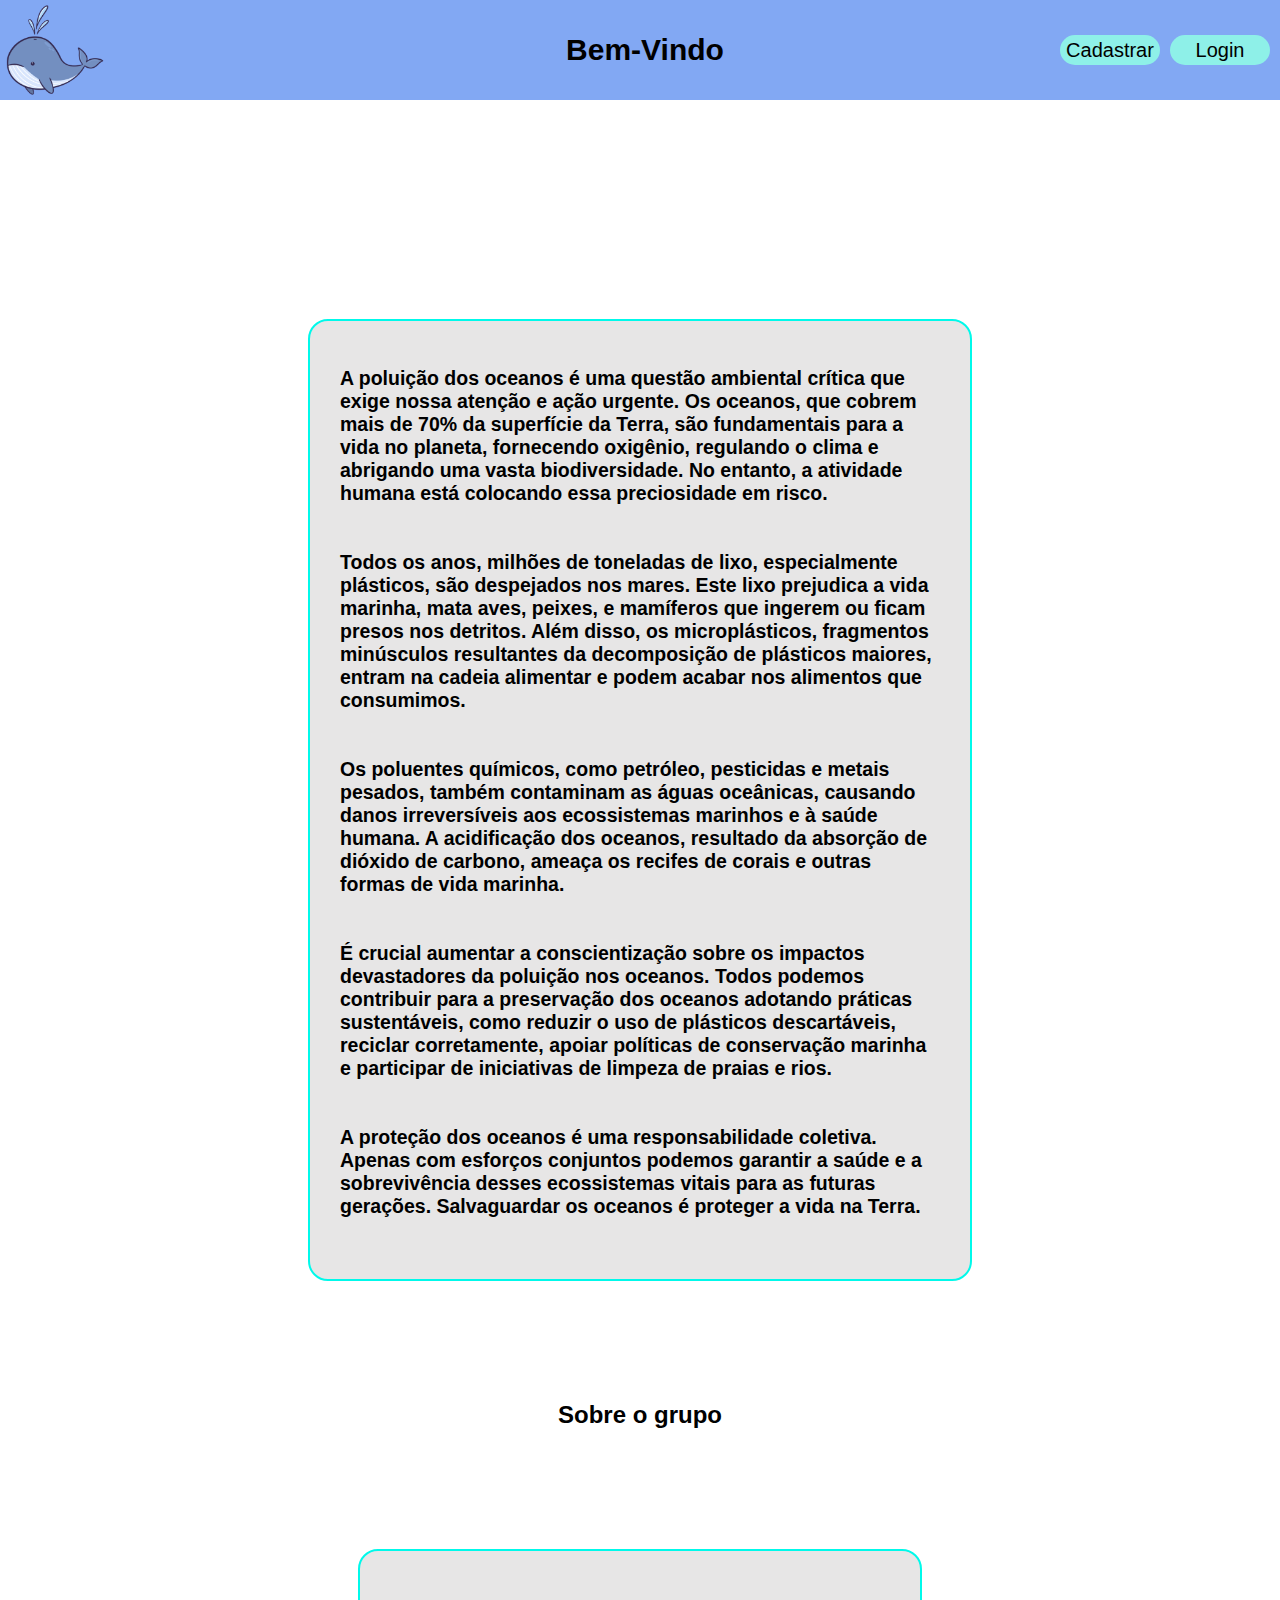
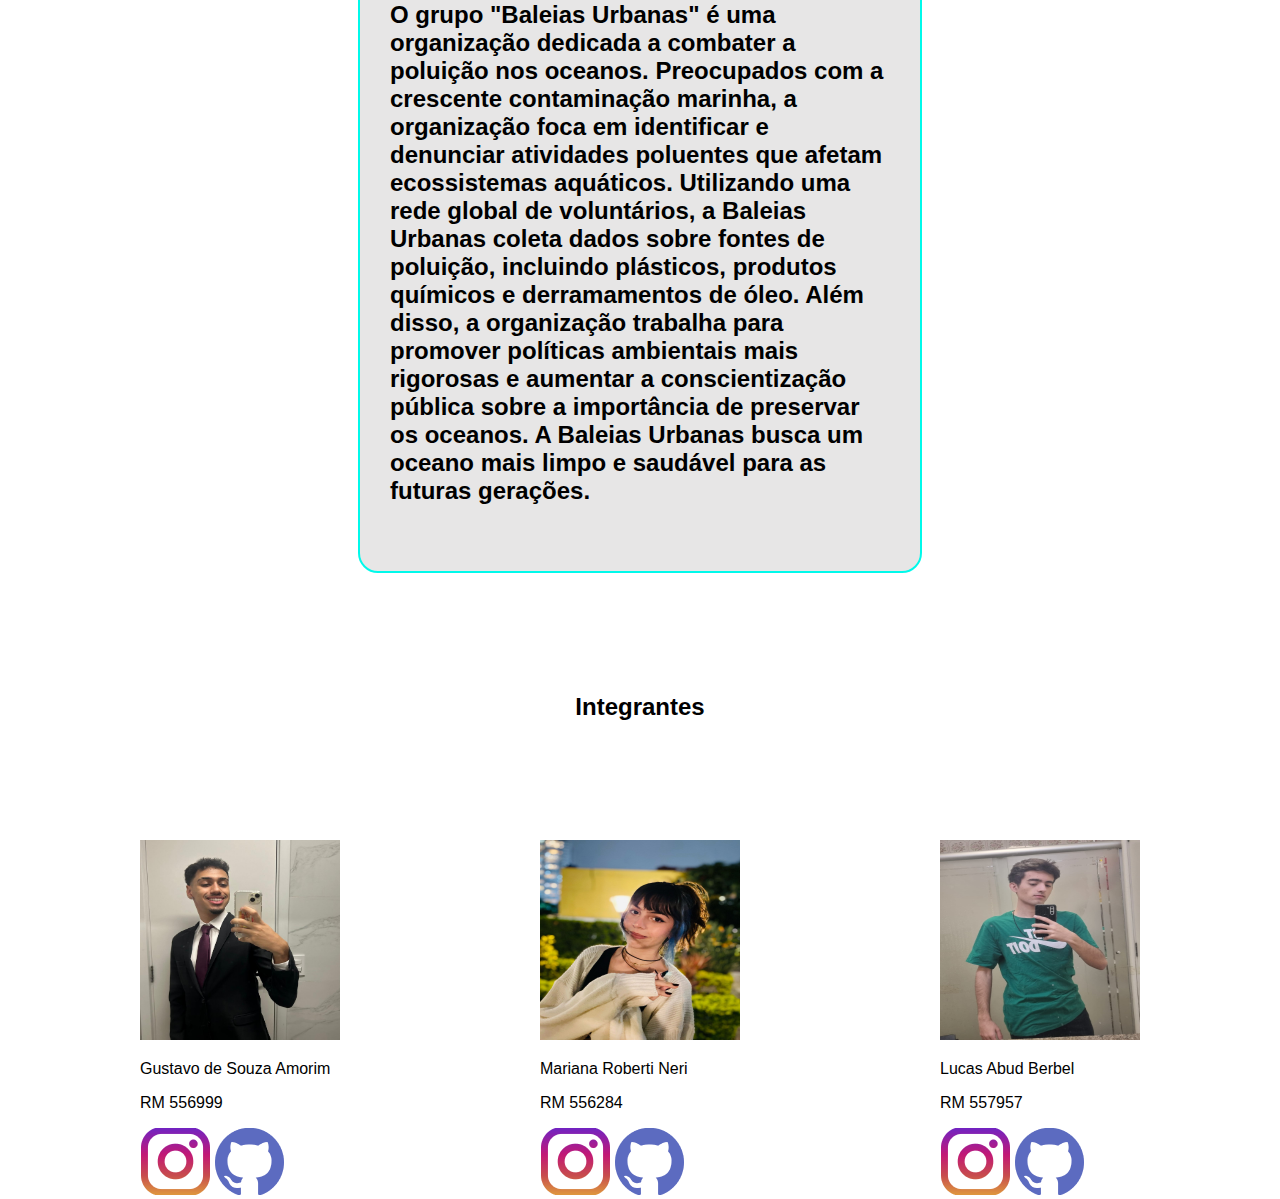
<file: index.html>
<!DOCTYPE html>
<html lang="pt-br">
<head>
  <meta charset="UTF-8">
  <meta name="viewport" content="width=device-width, initial-scale=1.0">
  <title>Página de Cadastro</title>
  
  <link rel="stylesheet" href="/css/style.css">
</head>
<body>
  <header class="header">
    <img src="/img/baleia-logo.png" alt="Logo" class="logo"> 
    <h1 class="welcome-text">Bem-Vindo</h1>
  
    <a class="cadastro" href="/paginas/cadastro.html" onclick="showCadastro()">Cadastrar</a>
    <a class="login" href="/paginas/login.html" onclick="showLogin()">Login</a>
  </header>

  <main class="main-container">
    <div id="cadastro-form" style="display:none;">
      <h2>Cadastro</h2>
      <form id="form-cadastro">
        <label for="nome">Nome Completo:</label>
        <input type="text" id="nome" required>
        <label for="email">Email:</label>
        <input type="email" id="email" required>
        <label for="senha">Senha:</label>
        <input type="password" id="senha" required>
        <button type="submit">Cadastrar</button>
      </form>
    </div>

    <div id="login-form" style="display:none;">
      <h2>Login</h2>
      <form id="form-login">
        <label for="login-email">Email:</label>
        <input type="email" id="login-email" required>
        <label for="login-senha">Senha:</label>
        <input type="password" id="login-senha" required>
        <button type="submit">Login</button>
      </form>
    </div>

    <!-- Conteúdo Principal -->
    <div>
      <img class="tartaruga" src="/img/tartaruga.jpg" alt="tartaruga">
    </div>
    <div class="form-container">
      <h2>
        A poluição dos oceanos é uma questão ambiental crítica que exige nossa atenção e ação urgente. Os oceanos, que cobrem mais de 70% da superfície da Terra, são fundamentais para a vida no planeta, fornecendo oxigênio, regulando o clima e abrigando uma vasta biodiversidade. No entanto, a atividade humana está colocando essa preciosidade em risco.
        <br><br><br>
        Todos os anos, milhões de toneladas de lixo, especialmente plásticos, são despejados nos mares. Este lixo prejudica a vida marinha, mata aves, peixes, e mamíferos que ingerem ou ficam presos nos detritos. Além disso, os microplásticos, fragmentos minúsculos resultantes da decomposição de plásticos maiores, entram na cadeia alimentar e podem acabar nos alimentos que consumimos.
        <br><br><br>
        Os poluentes químicos, como petróleo, pesticidas e metais pesados, também contaminam as águas oceânicas, causando danos irreversíveis aos ecossistemas marinhos e à saúde humana. A acidificação dos oceanos, resultado da absorção de dióxido de carbono, ameaça os recifes de corais e outras formas de vida marinha.
        <br><br><br>
        É crucial aumentar a conscientização sobre os impactos devastadores da poluição nos oceanos. Todos podemos contribuir para a preservação dos oceanos adotando práticas sustentáveis, como reduzir o uso de plásticos descartáveis, reciclar corretamente, apoiar políticas de conservação marinha e participar de iniciativas de limpeza de praias e rios.
        <br><br><br>
        A proteção dos oceanos é uma responsabilidade coletiva. Apenas com esforços conjuntos podemos garantir a saúde e a sobrevivência desses ecossistemas vitais para as futuras gerações. Salvaguardar os oceanos é proteger a vida na Terra.
      </h2>
      <div>
        <img class="lixo" src="/img/lixo.jpg" alt="lixo">
      </div>
    </div>
    <div class="about">
    <h2>Sobre o grupo</h2>
    </div>

    <div class="sobre-container">
      <h2>
        O grupo "Baleias Urbanas" é uma organização dedicada a combater a poluição nos oceanos. Preocupados com a crescente contaminação marinha, a organização foca em identificar e denunciar atividades poluentes que afetam ecossistemas aquáticos. Utilizando uma rede global de voluntários, a Baleias Urbanas coleta dados sobre fontes de poluição, incluindo plásticos, produtos químicos e derramamentos de óleo. Além disso, a organização trabalha para promover políticas ambientais mais rigorosas e aumentar a conscientização pública sobre a importância de preservar os oceanos. A Baleias Urbanas busca um oceano mais limpo e saudável para as futuras gerações.
      </h2>
    </div>

    <div class="integra">
      <h2>Integrantes</h2>
    </div>

    <div class="baleias">
      <nav class="Gustavo">
        <img class="grupo" src="/img/gubs.jpg" alt="gubs">
        <p>Gustavo de Souza Amorim</p>
        <p>RM 556999</p>
        <a href="https://www.instagram.com/gubsz_/"><img class="insta-gubs" src="/img/insta.png" alt="insta do gubs"></a>
        <a href="https://github.com/GustavoAmorim12"><img class="github-gubs" src="/img/github.png" alt="github-gubs"></a>
      </nav>
      <nav class="Mari">
        <img class="grupo" src="/img/neri.jpg" alt="mari">
        <p>Mariana Roberti Neri</p>
        <p>RM 556284</p>
        <a href="https://www.instagram.com/_i.neri/"><img class="insta-mari" src="/img/insta.png" alt="insta da mari"></a>
        <a href="https://github.com/marianaroberti"><img class="github-mari" src="/img/github.png" alt="github-mari"></a>
      </nav>
      <nav class="Lucas">
        <img class="grupo" src="/img/abdutor.jpg" alt="lucas">
        <p>Lucas Abud Berbel</p>
        <p>RM 557957</p>
        <a href="https://www.instagram.com/luketa.__/"><img class="insta-lucas" src="/img/insta.png" alt="insta do lucas"></a>
        <a href="https://github.com/luketa02496"><img class="github-lucas" src="/img/github.png" alt="github-lucas"></a>
      </nav>
    </div>
  </main>

  <footer>
    <!-- Footer content -->
  </footer>



  <script>

    function showLogin() {
      document.getElementById('cadastro-form').style.display = 'none';
      document.getElementById('login-form').style.display = 'block';
    }
  </script>
</body>
</html>
</file>
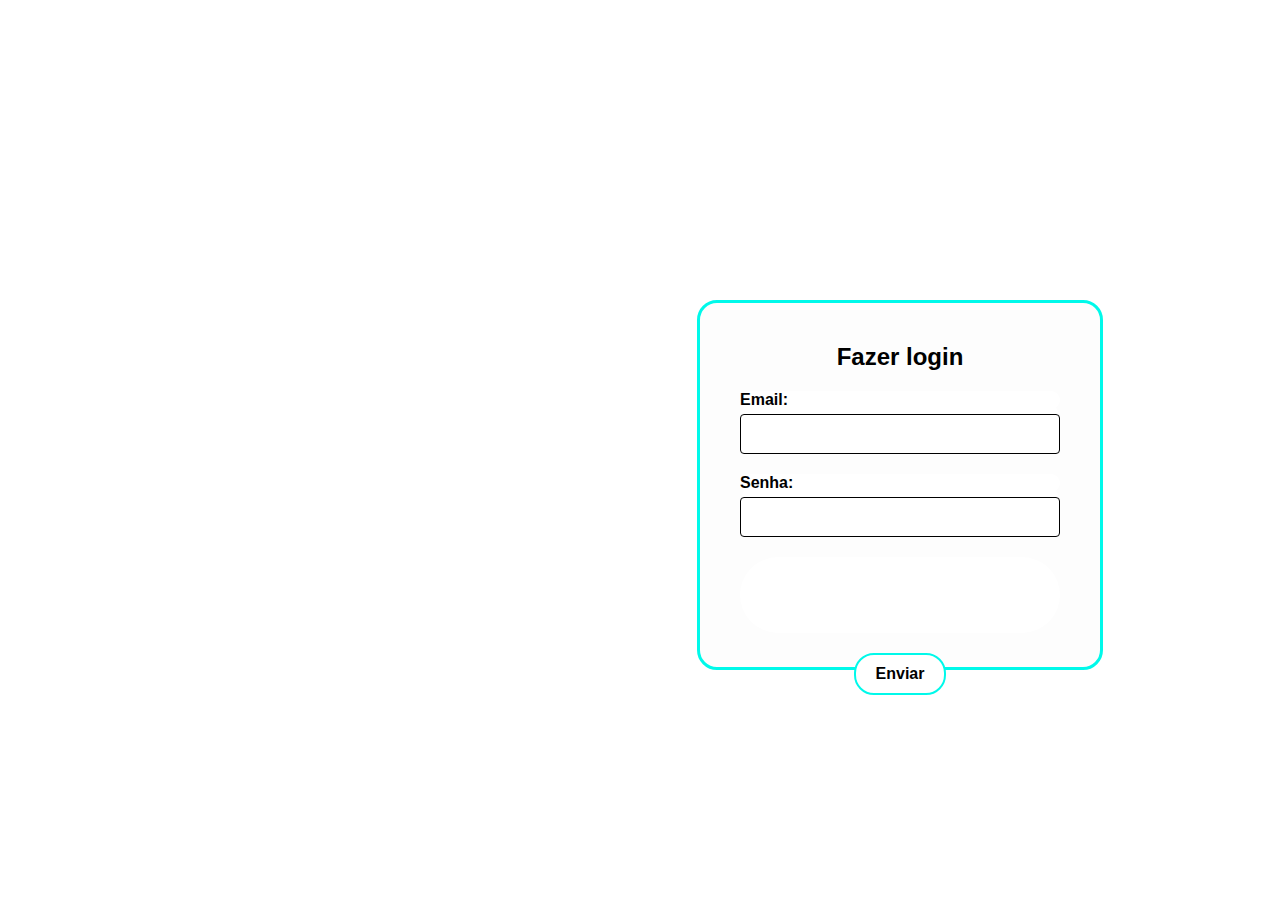
<file: login/login.html>
<!DOCTYPE html>
<html lang="pt-br">
<head>
  <meta charset="UTF-8">
  <meta name="viewport" content="width=device-width, initial-scale=1.0">
  <title>Página de Login</title>
  <link rel="stylesheet" href="login.css">
</head>
<body>
  <header class="header">
    <span class="welcome-text">Bem-vindo!</span>
  </header>

  <div class="main-container">  
    <div class="form-container">
      <h2 class="form-title">Fazer login</h2>
      
      <div class="form-group">
        <label for="email" class="form-label">Email:</label>
        <input type="email" id="email" class="form-input">
      </div>
      <div class="form-group">
        <label for="senha" class="form-label">Senha:</label>
        <input type="password" id="senha" class="form-input">
      </div>
      <div class="cadastro">
        <li for="cadastro" class="cadastro-label"> Ainda não tem uma conta? Cadastre-se</li>
      </div>
      <button class="submit-button">Enviar</button>
    </div>
  </div>
</body>
</html>
</file>
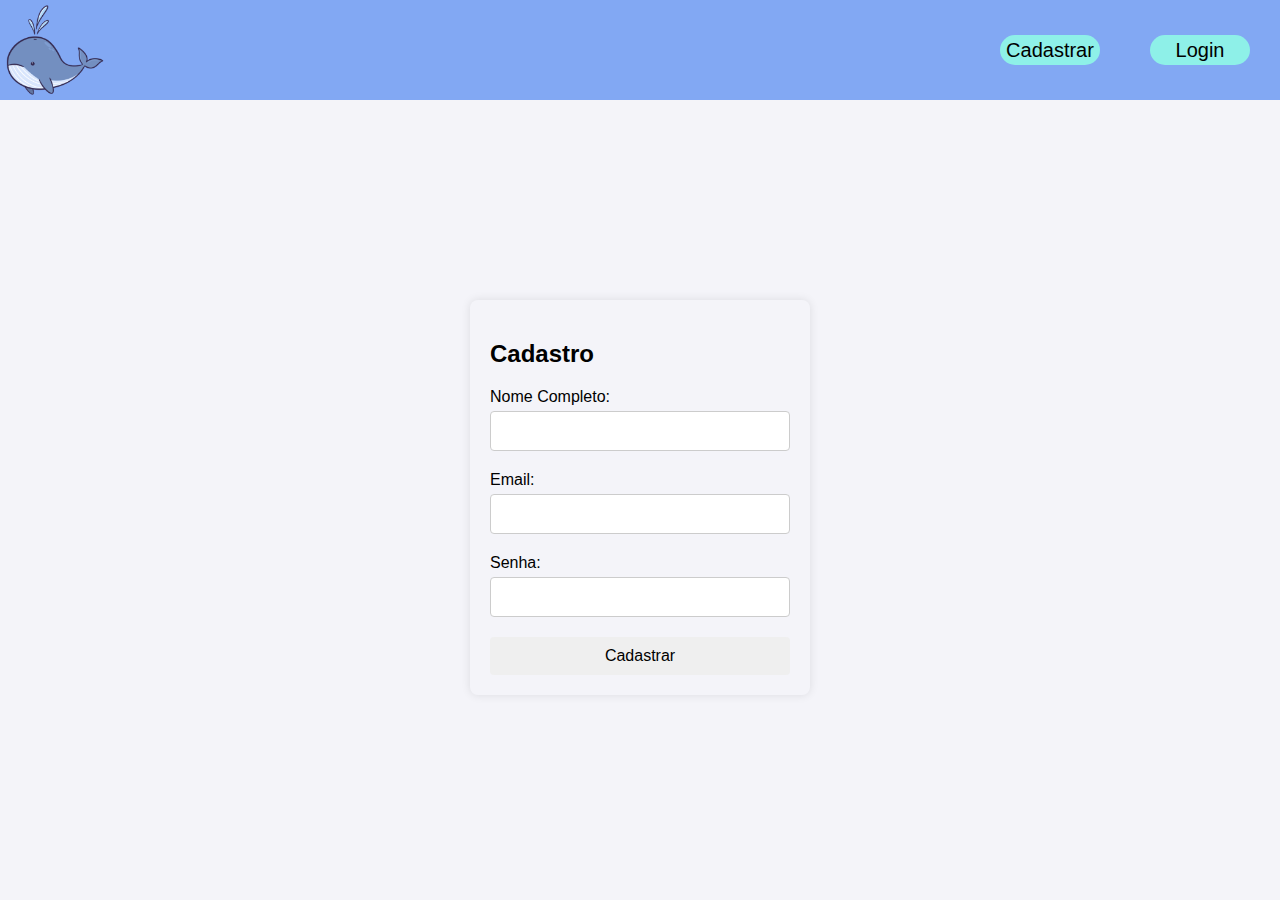
<file: paginas/cadastro.html>
<!DOCTYPE html>
<html lang="pt-br">
<head>
  <meta charset="UTF-8">
  <meta name="viewport" content="width=device-width, initial-scale=1.0">
  <title>Página de Cadastro</title>
  <script src="/js/main.js" defer></script>
  <link rel="stylesheet" href="/css/cadastro.css">
</head>
<body>
  <header class="header">
    <img src="/img/baleia-logo.png" alt="Logo" class="logo"> 
    <h1 class="welcome-text">Faça Cadastro</h1>
  
    <a class="cadastro" href="/paginas/cadastro.html">Cadastrar</a>
    <a class="login" href="/paginas/login.html">Login</a>
  </header>

  <main class="main-container">
    <div id="cadastro-form">
      <h2>Cadastro</h2>
      <form id="form-cadastro">
        <label for="nome">Nome Completo:</label>
        <input type="text" id="nome" required>
        <label for="email">Email:</label>
        <input type="email" id="email" required>
        <label for="senha">Senha:</label>
        <input type="password" id="senha" required>

        <button type="submit">Cadastrar
          <a href="/paginas/login.html"></a>
        </button>
      </form>
    </div>
  </main>

  <footer>
    <!-- Footer content -->
  </footer>
</body>
</html>
</file>
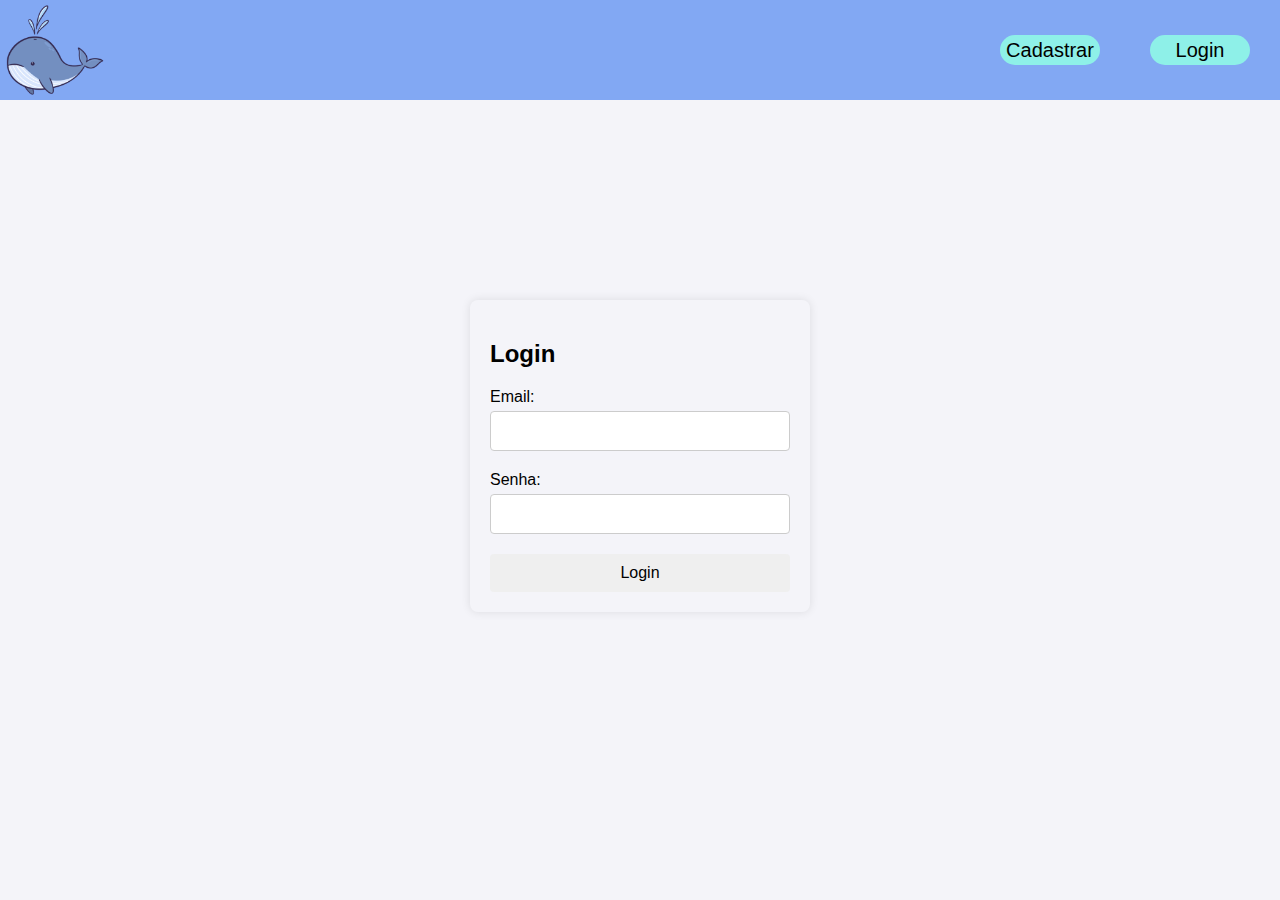
<file: paginas/login.html>
<!DOCTYPE html>
<html lang="pt-br">
<head>
  <meta charset="UTF-8">
  <meta name="viewport" content="width=device-width, initial-scale=1.0">
  <title>Página de Login</title>
  <script src="/js/login.js" defer></script>
  <link rel="stylesheet" href="/css/login.css">
</head>
<body>
  <header class="header">
    <img src="/img/baleia-logo.png" alt="Logo" class="logo"> 
    
    <h1 class="welcome-text">Faça Login</h1>
  
    <a class="cadastro" href="/paginas/cadastro.html">Cadastrar</a>
    <a class="login" href="/paginas/login.html">Login</a>
  </header>

  <main class="main-container">
    <div id="login-form">
      <h2>Login</h2>
      <form id="form-login">
        <label for="login-email">Email:</label>
        <input type="email" id="login-email" required>
        <label for="login-senha">Senha:</label>
        <input type="password" id="login-senha" required>
        <button type="submit">Login</button>
      </form>
    </div>
  </main>

  <footer>
    <!-- Footer content -->
  </footer>
</body>
</html>
</file>
<file: css/style.css>
/* Estilos Globais */


body {
  font-family: 'Inter', sans-serif;
  background-color: #ffffff;
  display: flex;
  flex-direction: column;
  align-items: center;
  justify-content: center; /* Centraliza verticalmente o conteúdo */
  height: 100vh; /* Ocupa toda a altura visível da tela */
  margin: 0; /* Remove margens padrão */
}

.cadastro {
  background-color: #8ef0e8;
  color: #000;
  border-radius: 20px;
  width: 100px;
  height: 30px;
  position: relative;
  right: 20px;
  cursor: pointer;
  font-size: 16px;
  display: flex;
  align-items: center;
  justify-content: center;
  text-decoration: none;
  font-weight: 10vw;
}

.login {
  background-color: #8ef0e8;
  color: #000;
  border-radius: 20px;
  width: 100px;
  height: 30px;
  position: relative;
  right: 10px;
  cursor: pointer;
  font-size: 16px;
  display: flex;
  align-items: center;
  justify-content: center;
  text-decoration: none;
}


.header {
  width: 100%;
  background-color: #82a8f3;
  display: flex;
  align-items: center;
  justify-content: space-between;
  position: absolute;
  top: 0;
  left: 0;
  height: 90px; /* Altura padrão do header */
}

.logo {
  height: 110px; /* Ajusta a altura da logo para ocupar todo o header */
  width: auto;
}

.integra {
  position: relative;
  align-items: center;
  left: 350px;
}

.welcome-text {
  font-size: 24px;
  font-weight: 800;
  text-align: center;
  margin: 0 auto;
  position: relative;
  right: -50px;
}

#btnLogin{
  display: block;
  width: 20vw;
  height: 7vh;
  border-radius: 50px;
  padding-left: 10px;
  background-color: #4be6c7;
  color: #000;
  font-weight: bold;
  box-shadow: inset 0 0 10px rgba(0,0,0, .8);
  outline-color: #e8ebe8;
  border: 2px solid #fff;
  transition: all .4s ease-in;
  font-size: 2rem;
}

.botoes{
  display: flex;
  justify-content: space-around;
}

.main-container {
  display: flex;
  flex-direction: column;
  align-items: center;
  justify-content: center;
  gap: 100px;
  padding: 0px;
  max-width: 600px; /* Largura máxima original */
  width: 100%; /* Ajustado para ocupar 100% do pai */
  margin-top: 1300px; /* Espaçamento do topo */
  position: relative;
  right: 350px;
}

.form-container {
  background-color: #e7e6e6;
  border: 2px solid #00F9EA;  
  padding: 30px;
  border-radius: 20px;
  display: flex;
  flex-direction: column;
  align-items: center;
  width: 1000px; /* Largura ajustada para telas menores */
  margin-top: -100px; /* Aumenta a margem superior para evitar sobreposição com o header */
  position: relative;
  font-size: 16px;
  margin-top: -500px;
  
}

.about {
  display: flex;
  position: relative;
}

.sobre-container {
  background-color: #e7e6e6;
  border: 2px solid #00F9EA;  
  padding: 30px;
  border-radius: 20px;
  display: flex;
  flex-direction: column;
  align-items: center;
  width: 1000px; /* Largura ajustada para telas menores */
  margin-top: 30px; /* Aumenta a margem superior para evitar sobreposição com o header */
  position: relative;
  font-size: 16px;
  height: 270px;
}

.grupo {
  width: 330px;
  height: 380px;
}

.gubs {
  color: white;
  font-size: x-large;
}

.insta-gubs {
  margin: 0 1px;
}

.insta-mari {
  margin: 0 1px;

}

.mari {
  color: white;
  font-size: x-large;
  padding: 300px, 340px;
}

.lucas {
  color: white;
  font-size: x-large;
}

.insta-lucas {
  margin: 0 1px;
}

.baleias {
  display: flex;
  justify-content: space-around;
  gap: 100px;
  position: relative;
  left: 350px;
}

.lixo {
  position: relative;
  width: 500px;
  margin-top: -1000px;
  left: 900px;
}

.tartaruga {
  position: relative;
  width: 500px;
  margin-top: 500px;
  left: 900px;
}

@media (min-width: 380px ) and (max-width: 600px) {
  body {
    height: 100vh; /* Ocupa toda a altura visível da tela */
    margin: 0; /* Remove margens padrão */
    width: 100%;
    align-items: center;
  }
  
  .cadastro {
    border-radius: 20px;
    width: 100px;
    height: 30px;
    right: 20px;
    font-size: 20px;
    font-weight: 10vw;
  }
  
  .login {
    border-radius: 20px;
    width: 100px;
    height: 30px;
    right: 10px;
    font-size: 20px;
  }
  
  
  .header {
    width: 100%;
    top: 0;
    left: 0;
    height: 100px; /* Altura padrão do header */
    align-items: center;
  }
  
  .logo {
    height: 110px; /* Ajusta a altura da logo para ocupar todo o header */
    width: auto;
    position: relative;
    left: 0px;
  }
  
  .welcome-text {
    font-size: 0px;
    font-weight: 800;
    margin: 0 auto;
    right: -50px;
  }
  
  #btnLogin{
    width: 20vw;
    height: 7vh;
    border-radius: 50px;
    padding-left: 10px;
    box-shadow: inset 0 0 10px rgba(0,0,0, .8);
    border: 2px solid #fff;
    font-size: 2rem;
  }
  
  .botoes{
    display: flex;
    justify-content: space-around;
  }
  
  .form-container {
    border: 2px solid #00F9EA;  
    padding: -500px;
    border-radius: 20px;
    width: 300px; /* Largura ajustada para telas menores */
    margin-top: -100px; /* Aumenta a margem superior para evitar sobreposição com o header */
    font-size: 13px;
    margin-top: 1800px;
    left: 350px;
    
  }

  .about {
    display: flex;
    position: relative;
    align-items: center;
  }

  .integra {
    align-items: center;
  }
  
  .sobre-container {
    border: 2px solid #00F9EA;  
    padding: 30px;
    border-radius: 20px;
    width: 300px; /* Largura ajustada para telas menores */
    margin-top: 30px; /* Aumenta a margem superior para evitar sobreposição com o header */
    font-size: 16px;
    height: 940px;
    align-items: center;
    left: 350px;
  }
  
  .grupo {
    width: 80px;
    height: 80px;
  }
  
  .gubs {
    font-size: x-large;
  }
  
  .insta-gubs {
    margin: 0 1px;
  }
  
  .insta-mari {
    margin: 0 1px;
  
  }
  
  .mari {
    padding: 300px, 340px;
  }
  
  .lucas {
    font-size: x-large;
  }
  
  .insta-lucas {
    margin: 0 1px;
  }
  
  .baleias {
    gap: 50px;
    left: 350px;
  }
  
  .lixo {
    width: 0px;
    margin-top: 0px;
    right: 0px;
  }
  
  .tartaruga {
    width: 00px;
    margin-top: 00px;
    left: 0px;
  }
}

@media (min-width: 601px ) and (max-width: 1000px) {
  body {
    height: 100vh; /* Ocupa toda a altura visível da tela */
    margin: 0; /* Remove margens padrão */
    width: 100%;
    align-items: center;
  }
  
  .cadastro {
    border-radius: 20px;
    width: 100px;
    height: 30px;
    right: 20px;
    font-size: 20px;
    font-weight: 10vw;
  }
  
  .login {
    border-radius: 20px;
    width: 100px;
    height: 30px;
    right: 10px;
    font-size: 20px;
  }
  
  
  .header {
    width: 100%;
    top: 0;
    left: 0;
    height: 100px; /* Altura padrão do header */
    align-items: center;
  }
  
  .logo {
    height: 110px; /* Ajusta a altura da logo para ocupar todo o header */
    width: auto;
    position: relative;
    left: 0px;
  }
  

  
  .welcome-text {
    font-size: 0px;
    font-weight: 800;
    margin: 0 auto;
    right: -50px;
  }
  
  #btnLogin{
    width: 20vw;
    height: 7vh;
    border-radius: 50px;
    padding-left: 10px;
    box-shadow: inset 0 0 10px rgba(0,0,0, .8);
    border: 2px solid #fff;
    font-size: 2rem;
  }
  
  .botoes{
    display: flex;
    justify-content: space-around;
  }
  
  .form-container {
    border: 2px solid #00F9EA;  
    border-radius: 20px;
    width: 500px; /* Largura ajustada para telas menores */
    font-size: 13px;
    margin-top: 800px;
    left: 350px;
    
  }

  .integra {
    align-items: center;
    left: 350px;
  }

  .about {
    display: flex;
    position: relative;
    align-items: center;
    left: 350px;
  }
  
  .sobre-container {
    border: 2px solid #00F9EA;  
    padding: 30px;
    border-radius: 20px;
    width: 500px; /* Largura ajustada para telas menores */
    margin-top: 00px; /* Aumenta a margem superior para evitar sobreposição com o header */
    font-size: 16px;
    height: 560px;
    align-items: center;
    left: 350px;
  }
  
  .grupo {
    width: 130px;
    height: 130px;
  }
  
  .gubs {
    font-size: x-large;
  }
  
  .insta-gubs {
    margin: 0 1px;
  }
  
  .insta-mari {
    margin: 0 1px;
  
  }
  
  .mari {
    padding: 300px, 340px;
  }
  
  .lucas {
    font-size: x-large;
  }
  
  .insta-lucas {
    margin: 0 1px;
  }
  
  .baleias {
    gap: 50px;
    left: 350px;
  }
  
  .lixo {
    width: 0px;
    margin-top: 0px;
    right: 0px;
  }
  
  .tartaruga {
    width: 00px;
    margin-top: 00px;
    left: 0px;
  }
}

@media (min-width: 1001px ) and (max-width: 1800px) {
  body {
    height: 100vh; /* Ocupa toda a altura visível da tela */
    margin: 0; /* Remove margens padrão */
    width: 100%;
    align-items: center;
  }
  
  .cadastro {
    border-radius: 20px;
    width: 100px;
    height: 30px;
    right: 20px;
    font-size: 20px;
    font-weight: 10vw;
  }
  
  .login {
    border-radius: 20px;
    width: 100px;
    height: 30px;
    right: 10px;
    font-size: 20px;
  }
  
  
  .header {
    width: 100%;
    top: 0;
    left: 0;
    height: 100px; /* Altura padrão do header */
    align-items: center;
  }
  
  .logo {
    height: 110px; /* Ajusta a altura da logo para ocupar todo o header */
    width: auto;
    position: relative;
    left: 0px;
  }
  
  .integra {
    align-items: center;
    left: 350px;
  }
  
  .welcome-text {
    font-size: 30px;
    font-weight: 800;
    margin: 0 auto;
    right: -50px;
  }
  
  #btnLogin{
    width: 20vw;
    height: 7vh;
    border-radius: 50px;
    padding-left: 10px;
    box-shadow: inset 0 0 10px rgba(0,0,0, .8);
    border: 2px solid #fff;
    font-size: 2rem;
  }
  
  .botoes{
    display: flex;
    justify-content: space-around;
  }
  
  .form-container {
    border: 2px solid #00F9EA;  
    border-radius: 20px;
    width: 600px; /* Largura ajustada para telas menores */
    font-size: 13px;
    margin-top: 800px;
    left: 350px;
    
  }

  .about {
    display: flex;
    position: relative;
    align-items: center;
    left: 350px;
  }
  
  .sobre-container {
    border: 2px solid #00F9EA;  
    padding: 30px;
    border-radius: 20px;
    width: 500px; /* Largura ajustada para telas menores */
    margin-top: 00px; /* Aumenta a margem superior para evitar sobreposição com o header */
    font-size: 16px;
    height: 560px;
    align-items: center;
    left: 350px;
  }
  
  .grupo {
    width: 200px;
    height:200px;
  }
  
  .gubs {
    font-size: x-large;
  }
  
  .insta-gubs {
    margin: 0 1px;
  }
  
  .insta-mari {
    margin: 0 1px;
  
  }
  
  .mari {
    padding: 300px, 340px;
  }
  
  .lucas {
    font-size: x-large;
  }
  
  .insta-lucas {
    margin: 0 1px;
  }
  
  .baleias {
    gap: 200px;
    left: 350px;
  }
  
  .lixo {
    width: 0px;
    margin-top: 0px;
    position: relative;
    right: 500px;
  }
  
  .tartaruga {
    width: 0px;
    margin-top: 0px;
    position: relative;
    right: 500px;
  }
}
</file>
<file: css/cadastro.css>
body {
  font-family: Arial, sans-serif;
  background-color: #f4f4f9;
  margin: 0;
  padding: 0;
  display: flex;
  flex-direction: column;
  align-items: center;
}

.header {
  width: 100%;
  background-color: #82a8f3;
  display: flex;
  align-items: center;
  justify-content: space-between;
  position: absolute;
  top: 0;
  left: 0;
  height: 90px; /* Altura padrão do header */
}

.logo {
  height: 110px; /* Ajusta a altura da logo para ocupar todo o header */
  width: auto;
}

.header .welcome-text {
  flex: 1;
  text-align: center;
  position: relative;
  right: -20px;
}

.header a {
  color: #000000;
  text-decoration: none;
  margin: 0 20px;
}

.header a:hover {
  text-decoration: underline;
}

.cadastro {
  background-color: #8ef0e8;
  color: #000;
  border-radius: 20px;
  width: 100px;
  height: 30px;
  position: relative;
  right: 20px;
  cursor: pointer;
  font-size: 16px;
  display: flex;
  align-items: center;
  justify-content: center;
  text-decoration: none;
  font-weight: 10vw;
}

.login {
  background-color: #8ef0e8;
  color: #000;
  border-radius: 20px;
  width: 100px;
  height: 30px;
  position: relative;
  right: 10px;
  cursor: pointer;
  font-size: 16px;
  display: flex;
  align-items: center;
  justify-content: center;
  text-decoration: none;
}

.main-container {
  max-width: 600px;
  width: 300px;
  padding: 20px;
  box-shadow: 0 0 10px rgba(0, 0, 0, 0.1);
  margin-top: 300px;
  border-radius: 8px;
}

h2 {
  margin-bottom: 20px;
}

form {
  display: flex;
  flex-direction: column;
}

label {
  margin-bottom: 5px;
}


input[type="text"],
input[type="email"],
input[type="password"] {
  padding: 10px;
  margin-bottom: 20px;
  border: 1px solid #cccccc;
  border-radius: 4px;
  font-size: 16px;
}

button {
  padding: 10px;
  border: none;
  border-radius: 4px;
  cursor: pointer;
  font-size: 16px;
}

button:hover {
  background-color: #8ef0e8;;
}

@media (min-width: 380px ) and (max-width: 600px) {

  body {
    height: 100vh; /* Ocupa toda a altura visível da tela */
    margin: 0; /* Remove margens padrão */
    width: 100%;
    align-items: center;
  }
  
  .cadastro {
    border-radius: 20px;
    width: 100px;
    height: 30px;
    right: 20px;
    font-size: 20px;
    font-weight: 10vw;
  }
  
  .login {
    border-radius: 20px;
    width: 100px;
    height: 30px;
    right: 10px;
    font-size: 20px;
  }
  
  
  .header {
    width: 100%;
    top: 0;
    left: 0;
    height: 100px; /* Altura padrão do header */
    align-items: center;
  }
  
  .logo {
    height: 110px; /* Ajusta a altura da logo para ocupar todo o header */
    width: auto;
    position: relative;
    left: 0px;
  }
  
  .welcome-text {
    font-size: 0px;
    font-weight: 800;
    margin: 0 auto;
    right: -50px;
  }
  
  #btnLogin{
    width: 20vw;
    height: 7vh;
    border-radius: 50px;
    padding-left: 10px;
    box-shadow: inset 0 0 10px rgba(0,0,0, .8);
    border: 2px solid #fff;
    font-size: 2rem;
  }
  
  .botoes{
    display: flex;
    justify-content: space-around;
  }
  
  .main-container {
    max-width: 600px;
    width: 300px;
    padding: 20px;
    box-shadow: 0 0 10px rgba(0, 0, 0, 0.1);
    margin-top: 300px;
    border-radius: 8px;
  }
  
  h2 {
    margin-bottom: 20px;
  }
  
  form {
    display: flex;
    flex-direction: column;
  }
  
  label {
    margin-bottom: 5px;
  }
  
  input[type="email"],
  input[type="password"] {
    padding: 10px;
    margin-bottom: 20px;
    border: 1px solid #cccccc;
    border-radius: 4px;
    font-size: 16px;
  }
  
  button {
    padding: 10px;
    border: none;
    border-radius: 4px;
    cursor: pointer;
    font-size: 16px;
  }
  
  button:hover {
    background-color: #8ef0e8;;
  }
}

@media (min-width: 601px ) and (max-width: 1000px) {

  body {
    height: 100vh; /* Ocupa toda a altura visível da tela */
    margin: 0; /* Remove margens padrão */
    width: 100%;
    align-items: center;
  }
  
  .cadastro {
    border-radius: 20px;
    width: 100px;
    height: 30px;
    right: 20px;
    font-size: 20px;
    font-weight: 10vw;
  }
  
  .login {
    border-radius: 20px;
    width: 100px;
    height: 30px;
    right: 10px;
    font-size: 20px;
  }
  
  
  .header {
    width: 100%;
    top: 0;
    left: 0;
    height: 100px; /* Altura padrão do header */
    align-items: center;
  }
  
  .logo {
    height: 110px; /* Ajusta a altura da logo para ocupar todo o header */
    width: auto;
    position: relative;
    left: 0px;
  }
  

  
  .welcome-text {
    font-size: 0px;
    font-weight: 800;
    margin: 0 auto;
    right: -50px;
  }
  
  #btnLogin{
    width: 20vw;
    height: 7vh;
    border-radius: 50px;
    padding-left: 10px;
    box-shadow: inset 0 0 10px rgba(0,0,0, .8);
    border: 2px solid #fff;
    font-size: 2rem;
  }
  
  .botoes{
    display: flex;
    justify-content: space-around;
  }
  
  .main-container {
    max-width: 600px;
    width: 300px;
    padding: 20px;
    box-shadow: 0 0 10px rgba(0, 0, 0, 0.1);
    margin-top: 300px;
    border-radius: 8px;
  }
  
  h2 {
    margin-bottom: 20px;
  }
  
  form {
    display: flex;
    flex-direction: column;
  }
  
  label {
    margin-bottom: 5px;
  }
  

 
  .login-link:hover {
    color: #004df3;
  }
}
  @media (min-width: 1001px ) and (max-width: 1800px) {

    body {
      height: 100vh; /* Ocupa toda a altura visível da tela */
      margin: 0; /* Remove margens padrão */
      width: 100%;
      align-items: center;
    }
    
    .cadastro {
      border-radius: 20px;
      width: 100px;
      height: 30px;
      right: 20px;
      font-size: 20px;
      font-weight: 10vw;
    }
    .login {
      border-radius: 20px;
      width: 100px;
      height: 30px;
      right: 10px;
      font-size: 20px;
    }
    
    
    .header {
      width: 100%;
      top: 0;
      left: 0;
      height: 100px; /* Altura padrão do header */
      align-items: center;
    }
    .logo {
      height: 110px; /* Ajusta a altura da logo para ocupar todo o header */
      width: auto;
      position: relative;
      left: 0px;
    }
    .welcome-text {
      font-size: 0px;
      font-weight: 800;
      margin: 0 auto;
      right: -50px;
    }
    #btnLogin{
      width: 20vw;
      height: 7vh;
      border-radius: 50px;
      padding-left: 10px;
      box-shadow: inset 0 0 10px rgba(0,0,0, .8);
      border: 2px solid #fff;
      font-size: 2rem;
    }
    .botoes{
      display: flex;
      justify-content: space-around;
    }
    
    .main-container {
      max-width: 600px;
      width: 300px;
      padding: 20px;
      box-shadow: 0 0 10px rgba(0, 0, 0, 0.1);
      margin-top: 300px;
      border-radius: 8px;
    }
    h2 {
      margin-bottom: 20px;
    }
    
    form {
      display: flex;
      flex-direction: column;
    }
    
    label {
      margin-bottom: 5px;
    }
    input[type="email"],
    input[type="password"] {
      padding: 10px;
      margin-bottom: 20px;
      border: 1px solid #cccccc;
      border-radius: 4px;
      font-size: 16px;
    }
    button {
      padding: 10px;
      border: none;
      border-radius: 4px;
      cursor: pointer;
      font-size: 16px;
    }
    
    button:hover {
      background-color: #8ef0e8;
  } 

  input[type="email"],
  input[type="password"] {
    padding: 10px;
    margin-bottom: 20px;
    border: 1px solid #cccccc;
    border-radius: 4px;
    font-size: 16px;
  }
  
  button {
    padding: 10px;
    border: none;
    border-radius: 4px;
    cursor: pointer;
    font-size: 16px;
  }
  
  button:hover {
    background-color: #8ef0e8;;
  }

}
</file>
<file: css/login.css>
/* Estilo para a página de login */
body {
  font-family: Arial, sans-serif;
  background-color: #f4f4f9;
  margin: 0;
  padding: 0;
  display: flex;
  flex-direction: column;
  align-items: center;
}

.header {
  width: 100%;
  background-color: #82a8f3;
  display: flex;
  align-items: center;
  justify-content: space-between;
  position: absolute;
  top: 0;
  left: 0;
  height: 90px; /* Altura padrão do header */
}

.logo {
  height: 110px; /* Ajusta a altura da logo para ocupar todo o header */
  width: auto;
}

.header .welcome-text {
  flex: 1;
  text-align: center;
  position: relative;
  right: -20px;
}

.header a {
  color: #000000;
  text-decoration: none;
  margin: 0 20px;
}

.header a:hover {
  text-decoration: underline;
}

.cadastro {
  background-color: #8ef0e8;
  color: #000;
  border-radius: 20px;
  width: 100px;
  height: 30px;
  position: relative;
  right: 20px;
  cursor: pointer;
  font-size: 16px;
  display: flex;
  align-items: center;
  justify-content: center;
  text-decoration: none;
  font-weight: 10vw;
}

.login {
  background-color: #8ef0e8;
  color: #000;
  border-radius: 20px;
  width: 100px;
  height: 30px;
  position: relative;
  right: 10px;
  cursor: pointer;
  font-size: 16px;
  display: flex;
  align-items: center;
  justify-content: center;
  text-decoration: none;
}

.main-container {
  max-width: 600px;
  width: 300px;
  padding: 20px;
  box-shadow: 0 0 10px rgba(0, 0, 0, 0.1);
  margin-top: 300px;
  border-radius: 8px;
}

h2 {
  margin-bottom: 20px;
}

form {
  display: flex;
  flex-direction: column;
}

label {
  margin-bottom: 5px;
}

input[type="email"],
input[type="password"] {
  padding: 10px;
  margin-bottom: 20px;
  border: 1px solid #cccccc;
  border-radius: 4px;
  font-size: 16px;
}

button {
  padding: 10px;
  border: none;
  border-radius: 4px;
  cursor: pointer;
  font-size: 16px;
}

button:hover {
  background-color: #8ef0e8;;
}


@media (min-width: 380px ) and (max-width: 600px) {

  body {
    height: 100vh; /* Ocupa toda a altura visível da tela */
    margin: 0; /* Remove margens padrão */
    width: 100%;
    align-items: center;
  }
  
  .cadastro {
    border-radius: 20px;
    width: 100px;
    height: 30px;
    right: 20px;
    font-size: 20px;
    font-weight: 10vw;
  }
  
  .login {
    border-radius: 20px;
    width: 100px;
    height: 30px;
    right: 10px;
    font-size: 20px;
  }
  
  
  .header {
    width: 100%;
    top: 0;
    left: 0;
    height: 100px; /* Altura padrão do header */
    align-items: center;
  }
  
  .logo {
    height: 110px; /* Ajusta a altura da logo para ocupar todo o header */
    width: auto;
    position: relative;
    left: 0px;
  }
  
  .welcome-text {
    font-size: 0px;
    font-weight: 800;
    margin: 0 auto;
    right: -50px;
  }
  
  #btnLogin{
    width: 20vw;
    height: 7vh;
    border-radius: 50px;
    padding-left: 10px;
    box-shadow: inset 0 0 10px rgba(0,0,0, .8);
    border: 2px solid #fff;
    font-size: 2rem;
  }
  
  .botoes{
    display: flex;
    justify-content: space-around;
  }
  
  .main-container {
    max-width: 600px;
    width: 300px;
    padding: 20px;
    box-shadow: 0 0 10px rgba(0, 0, 0, 0.1);
    margin-top: 300px;
    border-radius: 8px;
  }
  
  h2 {
    margin-bottom: 20px;
  }
  
  form {
    display: flex;
    flex-direction: column;
  }
  
  label {
    margin-bottom: 5px;
  }
  
  input[type="email"],
  input[type="password"] {
    padding: 10px;
    margin-bottom: 20px;
    border: 1px solid #cccccc;
    border-radius: 4px;
    font-size: 16px;
  }
  
  button {
    padding: 10px;
    border: none;
    border-radius: 4px;
    cursor: pointer;
    font-size: 16px;
  }
  
  button:hover {
    background-color: #8ef0e8;;
  }
}

@media (min-width: 601px ) and (max-width: 1000px) {

  body {
    height: 100vh; /* Ocupa toda a altura visível da tela */
    margin: 0; /* Remove margens padrão */
    width: 100%;
    align-items: center;
  }
  
  .cadastro {
    border-radius: 20px;
    width: 100px;
    height: 30px;
    right: 20px;
    font-size: 20px;
    font-weight: 10vw;
  }
  
  .login {
    border-radius: 20px;
    width: 100px;
    height: 30px;
    right: 10px;
    font-size: 20px;
  }
  
  
  .header {
    width: 100%;
    top: 0;
    left: 0;
    height: 100px; /* Altura padrão do header */
    align-items: center;
  }
  
  .logo {
    height: 110px; /* Ajusta a altura da logo para ocupar todo o header */
    width: auto;
    position: relative;
    left: 0px;
  }
  

  
  .welcome-text {
    font-size: 0px;
    font-weight: 800;
    margin: 0 auto;
    right: -50px;
  }
  
  #btnLogin{
    width: 20vw;
    height: 7vh;
    border-radius: 50px;
    padding-left: 10px;
    box-shadow: inset 0 0 10px rgba(0,0,0, .8);
    border: 2px solid #fff;
    font-size: 2rem;
  }
  
  .botoes{
    display: flex;
    justify-content: space-around;
  }
  
  .main-container {
    max-width: 600px;
    width: 300px;
    padding: 20px;
    box-shadow: 0 0 10px rgba(0, 0, 0, 0.1);
    margin-top: 300px;
    border-radius: 8px;
  }
  
  h2 {
    margin-bottom: 20px;
  }
  
  form {
    display: flex;
    flex-direction: column;
  }
  
  label {
    margin-bottom: 5px;
  }
  
  input[type="email"],
  input[type="password"] {
    padding: 10px;
    margin-bottom: 20px;
    border: 1px solid #cccccc;
    border-radius: 4px;
    font-size: 16px;
  }
  
  button {
    padding: 10px;
    border: none;
    border-radius: 4px;
    cursor: pointer;
    font-size: 16px;
  }
  
  button:hover {
    background-color: #8ef0e8;;
  }
}
@media (min-width: 1001px ) and (max-width: 1800px) {

  body {
    height: 100vh; /* Ocupa toda a altura visível da tela */
    margin: 0; /* Remove margens padrão */
    width: 100%;
    align-items: center;
  }
  
  .cadastro {
    border-radius: 20px;
    width: 100px;
    height: 30px;
    right: 20px;
    font-size: 20px;
    font-weight: 10vw;
  }
  
  .login {
    border-radius: 20px;
    width: 100px;
    height: 30px;
    right: 10px;
    font-size: 20px;
  }
  
  
  .header {
    width: 100%;
    top: 0;
    left: 0;
    height: 100px; /* Altura padrão do header */
    align-items: center;
  }
  
  .logo {
    height: 110px; /* Ajusta a altura da logo para ocupar todo o header */
    width: auto;
    position: relative;
    left: 0px;
  }
  
  .welcome-text {
    font-size: 0px;
    font-weight: 800;
    margin: 0 auto;
    right: -50px;
  }
  
  #btnLogin{
    width: 20vw;
    height: 7vh;
    border-radius: 50px;
    padding-left: 10px;
    box-shadow: inset 0 0 10px rgba(0,0,0, .8);
    border: 2px solid #fff;
    font-size: 2rem;
  }
  
  .botoes{
    display: flex;
    justify-content: space-around;
  }
  
  .main-container {
    max-width: 600px;
    width: 300px;
    padding: 20px;
    box-shadow: 0 0 10px rgba(0, 0, 0, 0.1);
    margin-top: 300px;
    border-radius: 8px;
  }
  
  h2 {
    margin-bottom: 20px;
  }
  
  form {
    display: flex;
    flex-direction: column;
  }
  
  label {
    margin-bottom: 5px;
  }
  
  input[type="email"],
  input[type="password"] {
    padding: 10px;
    margin-bottom: 20px;
    border: 1px solid #cccccc;
    border-radius: 4px;
    font-size: 16px;
  }
  
  button {
    padding: 10px;
    border: none;
    border-radius: 4px;
    cursor: pointer;
    font-size: 16px;
  }
  
  button:hover {
    background-color: #8ef0e8;
  }
}
</file>
<file: login/login.css>
/* Reset básico */
* {
    margin: 0;
    padding: 0;
    box-sizing: border-box;
  }
  
  /* Estilos Globais */
  body {
    font-family: 'Inter', sans-serif;
    background-color: #ffffff;
    border: #00F9EA;
    color: #fff;
    display: flex;
    flex-direction: column;
    align-items: center;
    overflow-x: hidden;
    justify-content: center;
    height: 100vh;
    width: 200vh;
  }
  
  .header {
    width: 100%;
    background-color: #ffffff;
    border-color: #00F9EA;
    display: flex;
    align-items: center;
    justify-content: space-between;
    padding: 10px;
    position: center;
    height: 70px;
  }
  
  
  .cadastro {
    background-color: #ffffff;
    border-radius: 50px;
    border-color: #00F9EA;
    font-size: 16px;
    font-weight: 700;
    padding: 20px;
    cursor: pointer;
  }
  
  .main-container {
    display: grid;
    height: 370px;
    background-color: #fdfdfd;
    border: #00F9EA solid;
    border-radius: 20px;
    align-items: center;
  } 
  
  .form-container {
    width: 400px;
    padding: 40px;
    display: flex;
    flex-direction: column;
    align-items: center;
  }
  
  .form-title {
    font-size: 24px;
    color: #000;
    font-weight: 700;
    margin-bottom: 20px;
  }
  
  .form-group {
    background-color: #ffffff;
    border-radius: 50px;
    width: 100%;
    color: #000;
    margin-bottom: 20px;
  }
  
  .form-label {
    background-color: #ffffff;
    border-radius: 50px;
    font-size: 16px;
    font-weight: 600;
    display: block;
    margin-bottom: 5px;
  }
  
  .form-input {
    width: 100%;
    padding: 10px;
    font-size: 16px;
    border: 1px solid #000;
    border-radius: 4px;
  }
  
  .submit-button {
    background-color: #ffffff;
    border: 2px solid #00F9EA;
    font-size: 16px;
    font-weight: 700;
    padding: 10px 20px;
    border-radius: 20px;
    cursor: pointer;
    margin-top: 20px;
  }
  
  .submit-button:hover {
    background-color: #5ceffa;
  }
  
  footer {
    margin-top: 20px;
    text-align: center;
  }
  
  .login-link {
    color: #fff;
    text-decoration: underline;
    transition: color 0.2s;
  }
  
  .login-link:hover {
    color: #aaa;
  }
</file>
